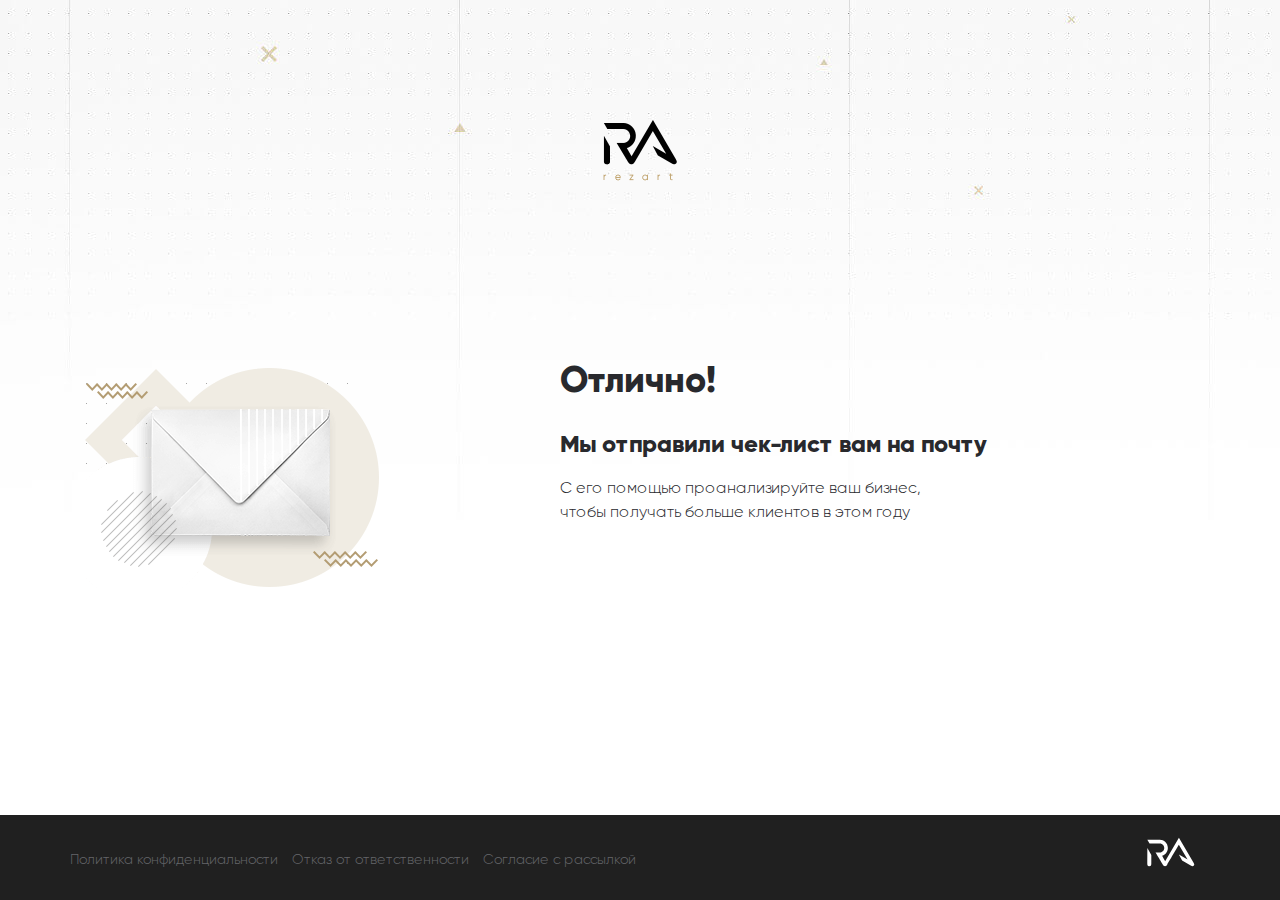
<file: success/app/index.html>
<!DOCTYPE html>
<html class="no-js" lang="ru">

<head>

    <meta charset="utf-8">

    <title>Rezart Agency</title>
    <meta name="description" content="7 причин, почему вы теряете клиентов <br> (и как это исправить в 2017 году). Как ваши дела в бизнесе? Всегда хочется,  чтобы было еще лучше. Согласны? И будьте уверены, лучше может быть">
    <meta name="keywords" content="лендинг, landing page, сайт, блог, воронка продаж, клиенты с интернет, rezart, студия интернет маркетинга, аналитика, продающий копирайтинг">


    <meta http-equiv="X-UA-Compatible" content="IE=edge">
    <meta name="viewport" content="width=device-width, initial-scale=1, minimum-scale=1, maximum-scale=1" />


    <meta property="og:image" content="http://rezart.agency/am/img/og.jpg" />
    <meta property="og:image:type" content="image/jpg" />
    <meta property="og:image:width" content="300" />
    <meta property="og:image:height" content="300" />


    <meta property="og:title" content="Rezart Agency" />
    <meta property="og:description" content="7 причин, почему вы теряете клиентов <br> (и как это исправить в 2017 году). Как ваши дела в бизнесе? Всегда хочется,  чтобы было еще лучше. Согласны? И будьте уверены, лучше может быть" />

    <link rel="apple-touch-icon" sizes="180x180" href="img/favicon/apple-touch-icon.png">
    <link rel="icon" type="image/png" href="img/favicon/favicon-32x32.png" sizes="32x32">
    <link rel="icon" type="image/png" href="img/favicon/favicon-16x16.png" sizes="16x16">
    <link rel="manifest" href="img/favicon/manifest.json">
    <link rel="mask-icon" href="img/favicon/safari-pinned-tab.svg">
    <link rel="shortcut icon" href="img/favicon/favicon.ico">
    <meta name="msapplication-config" content="img/favicon/browserconfig.xml">
    <meta name="theme-color" content="#c2a771">

    <!-- RESET -->
    <style>html,body,div,span,applet,object,iframe,h1,h2,h3,h4,h5,h6,p,blockquote,pre,a,abbr,acronym,address,big,cite,code,del,dfn,em,img,ins,kbd,q,s,samp,small,strike,strong,sub,sup,tt,var,b,u,i,center,dl,dt,dd,ol,ul,li,fieldset,form,label,legend,table,caption,tbody,tfoot,thead,tr,th,td,article,aside,canvas,details,embed,figure,figcaption,footer,header,hgroup,menu,nav,output,ruby,section,summary,time,mark,audio,video{margin:0;padding:0;border:0;font-size:100%;font:inherit;vertical-align:baseline}article,aside,details,figcaption,figure,footer,header,hgroup,menu,nav,section{display:block}body{line-height:1}ol,ul{list-style:none}blockquote,q{quotes:none}blockquote:before,blockquote:after,q:before,q:after{content:'';content:none}table{border-collapse:collapse;border-spacing:0}*{box-sizing:border-box}html,body{height:100%;margin:0;width:100%}.container{max-width:1200px;margin:0 auto}a,button,img,input{-webkit-transition:all .5s;transition:all .5s}button,button:active,button:focus,input,input:active,input:focus,textarea,textarea:active,textarea:focus{outline:none}button,button:hover,a,a:hover{text-decoration:none;cursor:pointer}.clear{clear:both;display:block;overflow:hidden;visibility:hidden;width:0;height:0}.clearfix:before,.clearfix:after,.container:before,.container:after{content:'.';display:block;overflow:hidden;visibility:hidden;font-size:0;line-height:0;width:0;height:0}.clearfix:after,.container:after{clear:both}.left{float:left}.right{float:right}.tl{text-align:left}.tr{text-align:right}.tc{text-align:center}.flex{display:-webkit-box;display:flex;-webkit-box-align:center;align-items:center;-webkit-box-pack:center;justify-content:center}a,button,input,textarea{text-decoration:none;outline:0;border:0;-webkit-transition:color .4s ease,background-color .4s ease,background-image .4s ease,border-color .4s ease;transition:color .4s ease,background-color .4s ease,background-image .4s ease,border-color .4s ease}a:focus,button:focus,input:focus,textarea:focus{outline:0}input,textarea{-webkit-box-sizing:border-box;box-sizing:border-box}textarea{resize:none}button:hover,a:hover{cursor:pointer}</style>

    <!-- GRID -->
    <style>:before,:after{-webkit-box-sizing:border-box;-moz-box-sizing:border-box;box-sizing:border-box}.container{margin-right:auto;margin-left:auto;padding-left:15px;padding-right:15px}@media (min-width:768px){.container{width:750px}}@media (min-width:992px){.container{width:970px}}@media (min-width:1200px){.container{width:1170px}}.row{margin-left:-15px;margin-right:-15px}.col-1,.col-sm-1,.col-md-1,.col-lg-1,.col-2,.col-sm-2,.col-md-2,.col-lg-2,.col-3,.col-sm-3,.col-md-3,.col-lg-3,.col-4,.col-sm-4,.col-md-4,.col-lg-4,.col-5,.col-sm-5,.col-md-5,.col-lg-5,.col-6,.col-sm-6,.col-md-6,.col-lg-6,.col-7,.col-sm-7,.col-md-7,.col-lg-7,.col-8,.col-sm-8,.col-md-8,.col-lg-8,.col-9,.col-sm-9,.col-md-9,.col-lg-9,.col-10,.col-sm-10,.col-md-10,.col-lg-10,.col-11,.col-sm-11,.col-md-11,.col-lg-11,.col-12,.col-sm-12,.col-md-12,.col-lg-12{position:relative;min-height:1px;padding-left:15px;padding-right:15px}.col-1,.col-2,.col-3,.col-4,.col-5,.col-6,.col-7,.col-8,.col-9,.col-10,.col-11,.col-12{float:left}.col-12{width:100%}.col-11{width:91.66666667%}.col-10{width:83.33333333%}.col-9{width:75%}.col-8{width:66.66666667%}.col-7{width:58.33333333%}.col-6{width:50%}.col-5{width:41.66666667%}.col-4{width:33.33333333%}.col-3{width:25%}.col-2{width:16.66666667%}.col-1{width:8.33333333%}.col-pull-12{right:100%}.col-pull-11{right:91.66666667%}.col-pull-10{right:83.33333333%}.col-pull-9{right:75%}.col-pull-8{right:66.66666667%}.col-pull-7{right:58.33333333%}.col-pull-6{right:50%}.col-pull-5{right:41.66666667%}.col-pull-4{right:33.33333333%}.col-pull-3{right:25%}.col-pull-2{right:16.66666667%}.col-pull-1{right:8.33333333%}.col-pull-0{right:auto}.col-push-12{left:100%}.col-push-11{left:91.66666667%}.col-push-10{left:83.33333333%}.col-push-9{left:75%}.col-push-8{left:66.66666667%}.col-push-7{left:58.33333333%}.col-push-6{left:50%}.col-push-5{left:41.66666667%}.col-push-4{left:33.33333333%}.col-push-3{left:25%}.col-push-2{left:16.66666667%}.col-push-1{left:8.33333333%}.col-push-0{left:auto}.col-offset-12{margin-left:100%}.col-offset-11{margin-left:91.66666667%}.col-offset-10{margin-left:83.33333333%}.col-offset-9{margin-left:75%}.col-offset-8{margin-left:66.66666667%}.col-offset-7{margin-left:58.33333333%}.col-offset-6{margin-left:50%}.col-offset-5{margin-left:41.66666667%}.col-offset-4{margin-left:33.33333333%}.col-offset-3{margin-left:25%}.col-offset-2{margin-left:16.66666667%}.col-offset-1{margin-left:8.33333333%}.col-offset-0{margin-left:0}.clearfix:before,.clearfix:after,.container:before,.container:after,.container-fluid:before,.container-fluid:after,.row:before,.row:after{content:" ";display:table}.clearfix:after,.container:after,.container-fluid:after,.row:after{clear:both}.center-block{display:block;margin-left:auto;margin-right:auto}</style>

    <!-- FONTS+HEADER -->
    <style>@font-face{font-family:"Gilroy-Light";font-style:normal;font-weight:400;src:url(fonts/Gilroy-Light.woff2) format("woff2"),url(fonts/Gilroy-Light.woff) format("woff")}@font-face{font-family:"Gilroy-ExtraBold";font-style:normal;font-weight:400;src:url(fonts/Gilroy-ExtraBold.woff2) format("woff2"),url(fonts/Gilroy-ExtraBold.woff) format("woff")}body{position:relative;font:16px/24px Gilroy-Light,sans-serif;color:#28292d;background-color:#fff}body.unscroll{overflow:hidden}.text--title{font-family:"Gilroy-ExtraBold",Roboto,sans-serif}.md-modal.md-show{opacity:1}.md-modal{opacity:0}::-webkit-scrollbar{width:10px}::-webkit-scrollbar-track{-webkit-box-shadow:inset 0 0 20px rgba(0,0,0,0.3)}::-webkit-scrollbar-thumb{-webkit-border-radius:0;border-radius:0;background:#c2a771;-webkit-box-shadow:inset 0 0 6px rgba(0,0,0,0.5)}::-webkit-scrollbar-thumb:window-inactive{background:#c2a771}.hidden{height:0;width:0}footer{position:absolute;bottom:0;left:0;right:0;padding:15px 0;background-color:#202020}footer .politics{margin-top:17px}footer .politics a{color:#65666a;font-size:14px}footer .politics a:hover{color:#c2a771}footer .politics a + a{margin-left:10px}footer .logo_rezart{margin-top:-10px;margin-bottom:-5px;width:80px;float:right}footer .logo_rezart svg{width:80px;fill:#fff;-webkit-border-radius:50%;border-radius:50%;-webkit-transition:.3s;transition:.3s}footer .logo_rezart svg:hover{fill:#c2a771}section{background-repeat:repeat-x;background-position:top center;background-image:url(img/bl0_bg.jpg);min-height:100vh;position:relative;padding:120px 0 85px}section .content{margin:180px 0 60px}section h1{color:#28292d;font-size:36px;margin-bottom:40px}section .afterheader{font-size:24px;margin-bottom:20px}@media (min-width: 768px) and (max-width: 991px){section .sec_img{width:100%}footer .politics a{font-size:13px}}@media screen and (max-height: 820px){.md_large .md_content{max-height:320px}section{padding-top:60px}section .content{margin:190px 0 60px}}@media screen and (max-height: 680px){.md_large .md_content{max-height:320px}section{padding-top:60px}section .content{margin:90px 0 60px}}@media (max-width: 767px){br{display:none}[class*='col-']{width:100%;text-align:center}section{padding:60px 0 210px}section .content{margin-top:40px}section .sec_img{width:120px;margin-bottom:40px}footer{text-align:center}footer .politics a{font-size:14px;display:block;text-align:center}footer .politics a + a{margin-left:0}footer .logo_rezart{display:inline-block;float:none;margin-top:20px}div[id*='modal_politics'] h2{padding-top:70px}div[id*='modal_politics'] .btn_close_modal{top:20px}}</style>

    <!-- Load CSS, CSS Localstorage & WebFonts Main Function -->
    <script>!function(a){"use strict";function b(a,b,c){a.addEventListener?a.addEventListener(b,c,!1):a.attachEvent&&a.attachEvent("on"+b,c)}function c(b,c){return a.localStorage&&localStorage[b+"_content"]&&localStorage[b+"_file"]===c}function d(b,d){if(a.localStorage&&a.XMLHttpRequest)c(b,d)?f(localStorage[b+"_content"]):e(b,d);else{var h=g.createElement("link");h.href=d,h.id=b,h.rel="stylesheet",h.type="text/css",g.getElementsByTagName("head")[0].appendChild(h),g.cookie=b}}function e(a,b){var c=new XMLHttpRequest;c.open("GET",b,!0),c.onreadystatechange=function(){4===c.readyState&&200===c.status&&(f(c.responseText),localStorage[a+"_content"]=c.responseText,localStorage[a+"_file"]=b)},c.send()}function f(a){var b=g.createElement("style");b.setAttribute("type","text/css"),g.getElementsByTagName("head")[0].appendChild(b),b.styleSheet?b.styleSheet.cssText=a:b.innerHTML=a}var g=a.document;a.loadCSS=function(a,b,c){var d,e=g.createElement("link");if(b)d=b;else{var f;f=g.querySelectorAll?g.querySelectorAll("style,link[rel=stylesheet],script"):(g.body||g.getElementsByTagName("head")[0]).childNodes,d=f[f.length-1]}var h=g.styleSheets;e.rel="stylesheet",e.href=a,e.media="only x",d.parentNode.insertBefore(e,b?d:d.nextSibling);var i=function(a){for(var b=e.href,c=h.length;c--;)if(h[c].href===b)return a();setTimeout(function(){i(a)})};return e.onloadcssdefined=i,i(function(){e.media=c||"all"}),e},a.loadLocalStorageCSS=function(e,f){c(e,f)||g.cookie.indexOf(e)>-1?d(e,f):b(a,"load",function(){d(e,f)})}}(this);</script>

<!--     <link rel="stylesheet" href="css/fonts.css"> -->
    <!-- <link rel="stylesheet" href="css/header.css"> -->
    <!-- Load CSS Start -->
    <!-- <script>loadCSS( "css/fonts.css?ver=1.0.0", false, "all" );</script> -->
    <!-- <script>loadCSS( "css/header.css?ver=1.0.0", false, "all" );</script> -->
    <script>loadCSS( "css/main.css?ver=1.0.0", false, "all" );</script>
    <!-- Load CSS End -->

    <!-- Load CSS Compiled without JS -->
    <noscript>
        <link rel="stylesheet" href="css/main.css">
    </noscript>

</head>
<body>

<section>
    <div class="container">
        <div class="row">
            <div class="col-12 tc">
                <img src="img/logo.png" alt="Logo" class="logo">
            </div>
        </div>
        <div class="row content">
            <div class="col-5">
                <img src="img/img-1.png" alt="" class="sec_img">
            </div>
            <div class="col-7">
                <h1 class="text--title">Отлично!</h1>
                <p class="afterheader text--title">Мы отправили чек-лист вам на почту</p>
                <p class="block_text">С его помощью проанализируйте ваш бизнес, <br /> чтобы получать больше клиентов в этом году</p>
            </div>
        </div>
    </div>
    <footer>
        <div class="container">
            <div class="row">
                <div class="col-9">
                    <div class="politics">
                        <a class="md-trigger" data-modal="modal_politics_one">Политика  конфиденциальности</a>
                        <a class="md-trigger" data-modal="modal_politics_two">Отказ от  ответственности</a>
                        <a class="md-trigger" data-modal="modal_politics_three">Согласие с  рассылкой</a>
                    </div>
                </div>
                <div class="col-3">
                    <a class="logo_rezart" target="_blank" href="http://rezart.com.ua/"><svg xmlns="http://www.w3.org/2000/svg" viewBox="0 0 1000 792"><path d="M216.8 247.3c150.2 0 147.2 0 156.1 0 50.4 0 100.2 42.1 100.4 102.3 0.1 56.2-43.8 91.1-72.4 98 0.9 0 38.4 66.8 38.4 66.8l172.2-291.2 179.5 305.3c5.4 9.9 8.8 15.6 11.3 22.7 5.3 15.3-8.8 25.6-18.7 25.7 -9.7 0.1-14.6-3.6-24.4-8.9l-108.1-62 -39.9-74.4 108.4 63L610.6 310.8c0 0-139.3 237.5-144 244.6 -8.1 12.1-13.4 21.6-28.4 21.6 -14.6 0-21.4-9.6-29-21.3 -1.7-3.4-89.8-148.9-89.8-148.9 32.1 0.1 28.9 0.1 54.8 0.1 21.1 0 54-18.6 54-55.7 0-22.2-17.1-56.4-57.9-56.4 -45.2 0-126.3 0-126.3 0L216.8 247.3z"/><path d="M217.1 351l47.7 83.4 -0.3 119.8c0 0 0.5 22.5-24.2 22.9 -0.3-0.3-23.7 1.8-23.7-22.2C216.7 530.8 217.1 351 217.1 351z"/><path d="M264.9 434.4l-0.1 119c0 0 0.4 23.3-24.3 23.7"/></svg></a>
                    <a class="footer-fire" target="_blank" href="http://willcatchfire.com/"></a>
                </div>
            </div>
        </div>
    </footer>
</section>





<div class="hidden">
    <div class="md-modal md-effect-8 md_large" id="modal_politics_one">
        <div class="md-content">
            <span class="btn_close_modal">
                <a class="md-close"><svg xmlns="http://www.w3.org/2000/svg" viewBox="0 0 52 52" ><style>.a{fill:#424242;}</style><path d="M26 0C11.7 0 0 11.7 0 26s11.7 26 26 26 26-11.7 26-26S40.3 0 26 0zM26 50C12.8 50 2 39.2 2 26S12.8 2 26 2s24 10.8 24 24S39.2 50 26 50z" class="a"/><path d="M35.7 16.3c-0.4-0.4-1-0.4-1.4 0L26 24.6l-8.3-8.3c-0.4-0.4-1-0.4-1.4 0s-0.4 1 0 1.4L24.6 26l-8.3 8.3c-0.4 0.4-0.4 1 0 1.4C16.5 35.9 16.7 36 17 36s0.5-0.1 0.7-0.3L26 27.4l8.3 8.3C34.5 35.9 34.7 36 35 36s0.5-0.1 0.7-0.3c0.4-0.4 0.4-1 0-1.4L27.4 26l8.3-8.3C36.1 17.3 36.1 16.7 35.7 16.3z" class="a"/></svg></a>
            </span>
            <div class="titlebox">
                <h2 class="title tc">Политика конфиденциальности</h2>
            </div>
            <div class="md_content tl">
                <p>Ваша конфиденциальность очень важна для нас. Мы хотим, чтобы Ваша работа в Интернет по возможности была максимально приятной и полезной, и Вы совершенно спокойно использовали широчайший спектр информации, инструментов и возможностей, которые предлагает Интернет.</p>
                <p>Личная информация Членов, собранная при регистрации (или в любое другое время) преимущественно используется для подготовки Продуктов или Услуг в соответствии с Вашими потребностями. Ваша информация не будет передана или продана третьим сторонам. Однако мы можем частично раскрывать личную информацию в особых случаях, описанных в &laquo;Согласии с рассылкой&raquo;</p>
                <p><strong>Какие данные собираются на сайте</strong></p>
                <p>При добровольной регистрации на получение рассылки вы отправляете свое Имя и E-mail через форму регистрации.</p>
                <p><strong>С какой целью собираются эти данные</strong></p>
                <p>Имя используется для обращения лично к вам, а ваш e-mail для отправки вам писем рассылок, новостей, полезных материалов, коммерческих предложений.</p>
                <p>Ваши имя и e-mail не передаются третьим лицам, ни при каких условиях кроме случаев, связанных с исполнением требований законодательства.</p>
                <p>Вы можете отказаться от получения писем рассылки и удалить из базы данных свои контактные данные в любой момент, кликнув на ссылку для отписки, присутствующую в каждом письме.</p>
                <p><strong>Как эти данные используются</strong></p>
                <p>При помощи этих данных собирается информация о действиях посетителей на сайте с целью улучшения его содержания, улучшения функциональных возможностей сайта и, как следствие, создания качественного контента и сервисов для посетителей.</p>
                <p>Вы можете в любой момент изменить настройки своего браузера так, чтобы браузер блокировал все файлы или оповещал об отправке этих файлов. Учтите при этом, что некоторые функции и сервисы не смогут работать должным образом.</p>
                <p><strong>Как эти данные защищаются</strong></p>
                <p>Для защиты Вашей личной информации мы используем разнообразные административные, управленческие и технические меры безопасности. Наша Компания придерживается различных международных стандартов контроля, направленных на операции с личной информацией, которые включают определенные меры контроля по защите информации, собранной в Интернет.</p>
                <p>Наших сотрудников обучают понимать и выполнять эти меры контроля, они ознакомлены с нашим Уведомлением о конфиденциальности, нормами и инструкциями.</p>
                <p>Тем не менее, несмотря на то, что мы стремимся обезопасить Вашу личную информацию, Вы тоже должны принимать меры, чтобы защитить ее.</p>
                <p>Мы настоятельно рекомендуем Вам принимать все возможные меры предосторожности во время пребывания в Интернете. Организованные нами услуги и веб-сайты предусматривают меры по защите от утечки, несанкционированного использования и изменения информации, которую мы контролируем. Несмотря на то, что мы делаем все возможное, чтобы обеспечить целостность и безопасность своей сети и систем, мы не можем гарантировать, что наши меры безопасности предотвратят незаконный доступ к этой информации хакеров сторонних организаций.</p>
                <p>В случае изменения данной политики конфиденциальности вы сможете прочитать об этих изменениях на этой странице или, в особых случаях, получить уведомление на свой e-mail.</p>
            </div>
        </div>
    </div>
    <div class="md-modal md-effect-8 md_large" id="modal_politics_two">
        <div class="md-content">
            <span class="btn_close_modal">
                <a class="md-close"><svg xmlns="http://www.w3.org/2000/svg" viewBox="0 0 52 52" ><style>.a{fill:#424242;}</style><path d="M26 0C11.7 0 0 11.7 0 26s11.7 26 26 26 26-11.7 26-26S40.3 0 26 0zM26 50C12.8 50 2 39.2 2 26S12.8 2 26 2s24 10.8 24 24S39.2 50 26 50z" class="a"/><path d="M35.7 16.3c-0.4-0.4-1-0.4-1.4 0L26 24.6l-8.3-8.3c-0.4-0.4-1-0.4-1.4 0s-0.4 1 0 1.4L24.6 26l-8.3 8.3c-0.4 0.4-0.4 1 0 1.4C16.5 35.9 16.7 36 17 36s0.5-0.1 0.7-0.3L26 27.4l8.3 8.3C34.5 35.9 34.7 36 35 36s0.5-0.1 0.7-0.3c0.4-0.4 0.4-1 0-1.4L27.4 26l8.3-8.3C36.1 17.3 36.1 16.7 35.7 16.3z" class="a"/></svg></a>
            </span>
            <div class="titlebox">
                <h2 class="title tc">Отказ от ответственности</h2>
            </div>
            <div class="md_content tl">
                <p><strong>В соответствии с действующим законодательством</strong>, Администрация отказывается от каких-либо заверений и гарантий, предоставление которых может иным образом подразумеваться, и отказывается от ответственности в отношении Сайта, Содержимого и их использования.</p>
                <p>Ни при каких обстоятельствах Администрация Сайта не будет нести ответственности ни перед какой стороной за какой-либо прямой, непрямой, особый или иной косвенный ущерб в результате любого использования информации на этом Сайте или на любом другом сайте, на который имеется гиперссылка с нашего cайта, возникновение зависимости, снижения продуктивности, увольнения или прерывания трудовой активности, а равно и отчисления из учебных учреждений, за любую упущенную выгоду, приостановку хозяйственной деятельности, потерю программ или данных в Ваших информационных системах или иным образом, возникшие в связи с доступом, использованием или невозможностью использования Сайта, Содержимого или какого-либо связанного интернет-сайта, или неработоспособностью, ошибкой, упущением, перебоем, дефектом, простоем в работе или задержкой в передаче, компьютерным вирусом или системным сбоем, даже если администрация будет явно поставлена в известность о возможности такого ущерба.</p>
                <p>Пользователь соглашается с тем, что все возможные споры будут разрешаться по нормам права.</p>
                <p>Пользователь соглашается с тем, что нормы и законы о защите прав потребителей не могут быть применимы к использованию им Сайта, поскольку он не оказывает возмездных услуг.</p>
                <p>Используя данный Сайт, Вы выражаете свое согласие с &laquo;Отказом от ответственности&raquo; и установленными Правилами и принимаете всю ответственность, которая может быть на Вас возложена.</p>
            </div>
        </div>
    </div>

    <div class="md-modal md-effect-8 md_large" id="modal_politics_three">
        <div class="md-content">
            <span class="btn_close_modal">
                <a class="md-close"><svg xmlns="http://www.w3.org/2000/svg" viewBox="0 0 52 52" ><style>.a{fill:#424242;}</style><path d="M26 0C11.7 0 0 11.7 0 26s11.7 26 26 26 26-11.7 26-26S40.3 0 26 0zM26 50C12.8 50 2 39.2 2 26S12.8 2 26 2s24 10.8 24 24S39.2 50 26 50z" class="a"/><path d="M35.7 16.3c-0.4-0.4-1-0.4-1.4 0L26 24.6l-8.3-8.3c-0.4-0.4-1-0.4-1.4 0s-0.4 1 0 1.4L24.6 26l-8.3 8.3c-0.4 0.4-0.4 1 0 1.4C16.5 35.9 16.7 36 17 36s0.5-0.1 0.7-0.3L26 27.4l8.3 8.3C34.5 35.9 34.7 36 35 36s0.5-0.1 0.7-0.3c0.4-0.4 0.4-1 0-1.4L27.4 26l8.3-8.3C36.1 17.3 36.1 16.7 35.7 16.3z" class="a"/></svg></a>
            </span>
            <div class="titlebox">
                <h2 class="title tc">Согласие с рассылкой</h2>
            </div>
            <div class="md_content tl">
                <p>Заполняя форму на нашем сайте &mdash; вы соглашаетесь с нашей политикой конфиденциальности. Также вы соглашаетесь с тем, что мы имеем право разглашать ваши личные данные в следующих случаях:</p>
                <p><strong>1) С Вашего согласия:</strong>&nbsp;Во всех остальных случаях перед передачей информации о Вас третьим сторонам наша Компания обязуется получить Ваше явное согласие. Например, наша Компания может реализовывать совместное предложение или конкурс с третьей стороной, тогда мы попросим у Вас разрешение на совместное использование Вашей личной информации с третьей стороной.</p>
                <p><strong>2) Компаниям, работающим от нашего лица:</strong>&nbsp;Мы сотрудничаем с другими компаниями, выполняющими от нашего лица функции бизнес поддержки, в связи с чем Ваша личная информация может быть частично раскрыта. Мы требуем, чтобы такие компании использовали информацию только в целях предоставления услуг по договору; им запрещается передавать данную информацию другим сторонам в ситуациях, отличных от случаев, когда это вызвано необходимостью предоставления оговоренных услуг. Примеры функций бизнес поддержки: выполнение заказов, реализация заявок, выдача призов и бонусов, проведение опросов среди клиентов и управление информационными системами. Мы также раскрываем обобщенную неперсонифицированную информацию при выборе поставщиков услуг.</p>
                <p><strong>3) Дочерним и совместным предприятиям:</strong>&nbsp;Под дочерним или совместным предприятием понимается организация, не менее 50% долевого участия которой принадлежит Компании. При передаче Вашей информации партнеру по дочернему или совместному предприятию наша Компания требует не разглашать данную информацию другим сторонам в маркетинговых целях и не использовать Вашу информацию каким-либо путем, противоречащим Вашему выбору. Если Вы указали, что не хотите получать от нашей Компании какие-либо маркетинговые материалы, то мы не будем передавать Вашу информацию своим партнерам по дочерним и совместным предприятиям для маркетинговых целей.</p>
                <p><strong>4) На совместно позиционируемых или партнерских страницах:</strong>&nbsp;Наша Компания может делиться информацией с компаниями-партнерами, вместе с которыми реализует специальные предложения и мероприятия по продвижению товара на совместно позиционируемых страницах нашего сайта. При запросе анкетных данных на таких страницах Вы получите предупреждение о передаче информации. Партнер использует любую предоставленную Вами информацию согласно собственному уведомлению о конфиденциальности, с которым Вы можете ознакомиться перед предоставлением информации о себе.</p>
                <p><strong>5) При передаче контроля над предприятием:</strong>&nbsp;Наша Компания оставляет за собой право передавать Ваши анкетные данные в связи с полной или частичной продажей или трансфертом нашего предприятия или его активов. При продаже или трансферте бизнеса наша Компания предоставит Вам возможность отказаться от передачи информации о себе. В некоторых случаях это может означать, что новая организация не сможет далее предоставлять Вам услуги или продукты, ранее предоставляемые нашей Компанией.</p>
                <p><strong>6)  При проведении мероприятий: </strong> Заполняя анкету участника на како-либо событие Компании, мы можем делиться Вашими данными с другими участниками. Это делается для удобства коммуникации между участниками мероприятия. Эти данные не будут переданы лицам, которые не являются участниками мероприятия, и которые не соответствуют пунктам в разделе «Согласие с рассылкой». </p>
                <p><strong>7) Правоохранительным органам:</strong>&nbsp;Наша Компания может без Вашего на то согласия раскрывать персональную информацию третьим сторонам по любой из следующих причин: во избежание нарушений закона, нормативных правовых актов или постановлений суда; участие в правительственных расследованиях; помощь в предотвращении мошенничества; а также укрепление или защита прав Компании или ее дочерних предприятий.</p>
                <p>Вся личная информация, которая передана Вами для регистрации на нашем сайте, может быть в любой момент изменена либо полностью удалена из нашей базы по Вашему запросу. Для этого Вам необходимо связаться с нами любым удобным для Вас способом, использую контактную информацию, размещенную в специальном разделе нашего сайта.</p>
                <p>Если Вы захотите отказаться от получения писем нашей регулярной рассылки, вы можете это сделать в любой момент с помощью специальной ссылки, которая размещается в конце каждого письма.</p>
            </div>
        </div>
    </div>
    <div class="md-modal md-effect-4" id="modal_callback_ok">

        <div class="md-content">
                <h2>Ваше сообщение успешно отправлено.</h2>
                <div class="cb tc">
                    <a class="md-close btn flex" style="margin:0 auto;"><span>Вернуться на сайт</span></a>
                </div>
            </div>
        </div>
        <a id="call_ok" class="md-trigger hidden" data-modal="modal_callback_ok"></a>
    <div class="md-overlay"></div>
  </div>
    <!-- All modals end -->



        <!--[if lt IE 9]>
        <script src="libs/html5shiv/es5-shim.min.js"></script>
        <script src="libs/html5shiv/html5shiv.min.js"></script>
        <script src="libs/html5shiv/html5shiv-printshiv.min.js"></script>
        <script src="libs/respond/respond.min.js"></script>
        <![endif]-->

    <!--[if lt IE 9]>
    <script src="libs/html5shiv/es5-shim.min.js"></script>
    <script src="libs/html5shiv/html5shiv.min.js"></script>
    <script src="libs/html5shiv/html5shiv-printshiv.min.js"></script>
    <script src="libs/respond/respond.min.js"></script>
    <![endif]-->

    <!-- Load Scripts Start -->
    <script>var scr = {"scripts":[
        {"src" : "js/libs.js", "async" : false},
        {"src" : "js/common.js", "async" : false}
        ]};!function(t,n,r){"use strict";var c=function(t){if("[object Array]"!==Object.prototype.toString.call(t))return!1;for(var r=0;r<t.length;r++){var c=n.createElement("script"),e=t[r];c.src=e.src,c.async=e.async,n.body.appendChild(c)}return!0};t.addEventListener?t.addEventListener("load",function(){c(r.scripts);},!1):t.attachEvent?t.attachEvent("onload",function(){c(r.scripts)}):t.onload=function(){c(r.scripts)}}(window,document,scr);
    </script>
    <!-- Load Scripts End -->

</body>
</html>
</file>
<file: success/app/css/fonts.css>
@font-face {
  font-family: "Gilroy-Light";
  font-style: normal;
  font-weight: normal;
  src: url("fonts/Gilroy-Light.woff2") format("woff2"), url("fonts/Gilroy-Light.woff") format("woff"); }

@font-face {
  font-family: "Gilroy-ExtraBold";
  font-style: normal;
  font-weight: normal;
  src: url("fonts/Gilroy-ExtraBold.woff2") format("woff2"), url("fonts/Gilroy-ExtraBold.woff") format("woff"); }
</file>
<file: success/app/css/header.css>
body {
  position: relative;
  font: 16px/24px "Gilroy-Light", sans-serif;
  color: #28292d;
  background-color: #fff; }

body.unscroll {
  overflow: hidden; }

.text--title {
  font-family: "Gilroy-ExtraBold", Roboto, sans-serif; }

.md-modal.md-show {
  opacity: 1; }

.md-modal {
  opacity: 0; }

/* SCROLL BAR STYLES*/
::-webkit-scrollbar {
  width: 10px; }

/* Track */
::-webkit-scrollbar-track {
  -webkit-box-shadow: inset 0 0 20px rgba(0, 0, 0, 0.3); }

/* Handle */
::-webkit-scrollbar-thumb {
  -webkit-border-radius: 0px;
  border-radius: 0px;
  background: #c2a771;
  -webkit-box-shadow: inset 0 0 6px rgba(0, 0, 0, 0.5); }

::-webkit-scrollbar-thumb:window-inactive {
  background: #c2a771; }

.hidden {
  height: 0;
  width: 0; }

footer {
  position: absolute;
  bottom: 0;
  left: 0;
  right: 0;
  padding: 15px 0 15px;
  background-color: #202020; }
  footer .politics {
    margin-top: 17px; }
    footer .politics a {
      color: #65666a;
      font-size: 14px; }
    footer .politics a:hover {
      color: #c2a771; }
    footer .politics a + a {
      margin-left: 10px; }
  footer .logo_rezart {
    margin-top: -10px;
    margin-bottom: -5px;
    width: 80px;
    float: right; }
    footer .logo_rezart svg {
      width: 80px;
      fill: #fff;
      -webkit-border-radius: 50%;
      border-radius: 50%;
      -webkit-transition: .3s;
      transition: .3s; }
      footer .logo_rezart svg:hover {
        fill: #c2a771; }

section {
  background-repeat: repeat-x;
  background-position: top center;
  background-image: url(img/bl0_bg.jpg);
  min-height: 100vh;
  position: relative;
  padding: 120px 0 85px; }
  section .content {
    margin: 180px 0 60px; }
  section h1 {
    color: #28292d;
    font-size: 36px;
    margin-bottom: 40px; }
  section .afterheader {
    font-size: 24px;
    margin-bottom: 20px; }

@media (min-width: 768px) and (max-width: 991px) {
  section .sec_img {
    width: 100%; }
  footer .politics a {
    font-size: 13px; } }

@media screen and (max-height: 820px) {
  .md_large .md_content {
    max-height: 320px; }
  section {
    padding-top: 60px; }
    section .content {
      margin: 190px 0 60px; } }

@media screen and (max-height: 680px) {
  .md_large .md_content {
    max-height: 320px; }
  section {
    padding-top: 60px; }
    section .content {
      margin: 90px 0 60px; } }

@media (max-width: 767px) {
  br {
    display: none; }
  [class*='col-'] {
    width: 100%;
    text-align: center; }
  section {
    padding: 60px 0 210px; }
    section .content {
      margin-top: 40px; }
    section .sec_img {
      width: 120px;
      margin-bottom: 40px; }
  footer {
    text-align: center; }
    footer .politics a {
      font-size: 14px;
      display: block;
      text-align: center; }
    footer .politics a + a {
      margin-left: 0; }
    footer .logo_rezart {
      display: inline-block;
      float: none;
      margin-top: 20px; }
  div[id*='modal_politics'] h2 {
    padding-top: 70px; }
  div[id*='modal_politics'] .btn_close_modal {
    top: 20px; } }
</file>
<file: success/app/css/main.css>
@import url(../libs/niftymodal/component.css);
.hidden {
  height: 0;
  width: 0; }

div[id*="modal_politics"] {
  text-align: center; }
  div[id*="modal_politics"] h2 {
    padding-top: 50px; }

.md_large {
  max-width: 100%;
  width: 90%; }

.md_large .md-content > div.md_content {
  padding: 0px 40px 0px; }

.md_large .md-content p {
  font-size: 0.9em;
  line-height: 1.4; }

.md_large .md-content p:first-child {
  padding-top: 24px; }

.md_large .md-content p:last-child {
  padding-bottom: 24px; }

.md_large .md_content {
  max-height: 680px;
  overflow: auto;
  padding-top: 24px; }

.md_content:before {
  content: "";
  position: absolute;
  width: 100%;
  left: 0;
  height: 24px;
  background-image: -webkit-gradient(linear, 0 0, 0 100%, from(white), to(rgba(255, 255, 255, 0)));
  background-image: -webkit-linear-gradient(top, white, rgba(255, 255, 255, 0));
  background-image: -webkit-gradient(linear, left top, left bottom, from(white), to(rgba(255, 255, 255, 0)));
  background-image: linear-gradient(to bottom, white, rgba(255, 255, 255, 0));
  background-repeat: repeat-x; }

.md_content:after {
  content: "";
  position: absolute;
  width: 100%;
  left: 0;
  height: 24px;
  bottom: 0;
  background-image: -webkit-gradient(linear, 0 0, 0 100%, from(rgba(255, 255, 255, 0)), to(white));
  background-image: -webkit-linear-gradient(top, rgba(255, 255, 255, 0), white);
  background-image: -webkit-gradient(linear, left top, left bottom, from(rgba(255, 255, 255, 0)), to(white));
  background-image: linear-gradient(to bottom, rgba(255, 255, 255, 0), white);
  background-repeat: repeat-x; }

.md-content h2 {
  text-align: center; }

.md_bottom {
  padding: 12px 0 0 0; }

.md-content .form_input {
  width: 45%; }

.form_icon {
  position: absolute;
  width: 40px;
  color: #cfcfcf; }

.form_icon i {
  font-size: 18px;
  line-height: 54px; }

.allert, .allert_tell {
  position: absolute;
  z-index: 20;
  top: 50%;
  margin-top: -10px;
  display: block;
  right: 15px;
  height: 20px;
  width: 20px;
  color: #FF6565;
  cursor: default; }

.allert:hover, .allert_tell:hover {
  text-decoration: none; }

.allert span, .allert_tell span {
  display: none;
  opacity: 0;
  padding: 5px;
  margin-left: 5px;
  line-height: 14px;
  color: #000;
  font-style: italic;
  font-size: 13px;
  -webkit-border-radius: 4px;
  border-radius: 4px;
  -webkit-transition: all 0.5s;
  transition: all 0.5s;
  min-width: 140px;
  text-align: center; }

.allert:hover span, .allert_tell:hover span {
  border: 1px solid #FF6565;
  background: #fff;
  display: inline;
  position: absolute;
  color: #4e4e4e;
  right: 24px;
  top: -10px;
  opacity: 1; }

.btn_close_modal {
  position: absolute;
  right: 15px;
  z-index: 10;
  top: 15px;
  display: block;
  width: 40px;
  height: 40px;
  text-align: center;
  font-size: 18px;
  margin: 0 auto 20px;
  cursor: pointer;
  -webkit-transition: -webkit-transform 1s;
  transition: -webkit-transform 1s;
  transition: transform 1s;
  transition: transform 1s, -webkit-transform 1s;
  -webkit-transform-origin: 50% 50%;
  -ms-transform-origin: 50% 50%;
  transform-origin: 50% 50%; }
  .btn_close_modal svg {
    width: 40px; }
  .btn_close_modal a {
    color: #000;
    -webkit-transition: all .3s;
    transition: all .3s; }
    .btn_close_modal a svg .a {
      -webkit-transition: all .3s;
      transition: all .3s;
      fill: #d4d4d4; }
  .btn_close_modal a:hover {
    color: #000; }
    .btn_close_modal a:hover svg .a {
      fill: #c2a771; }

.t_small {
  font-size: 14px; }
</file>
